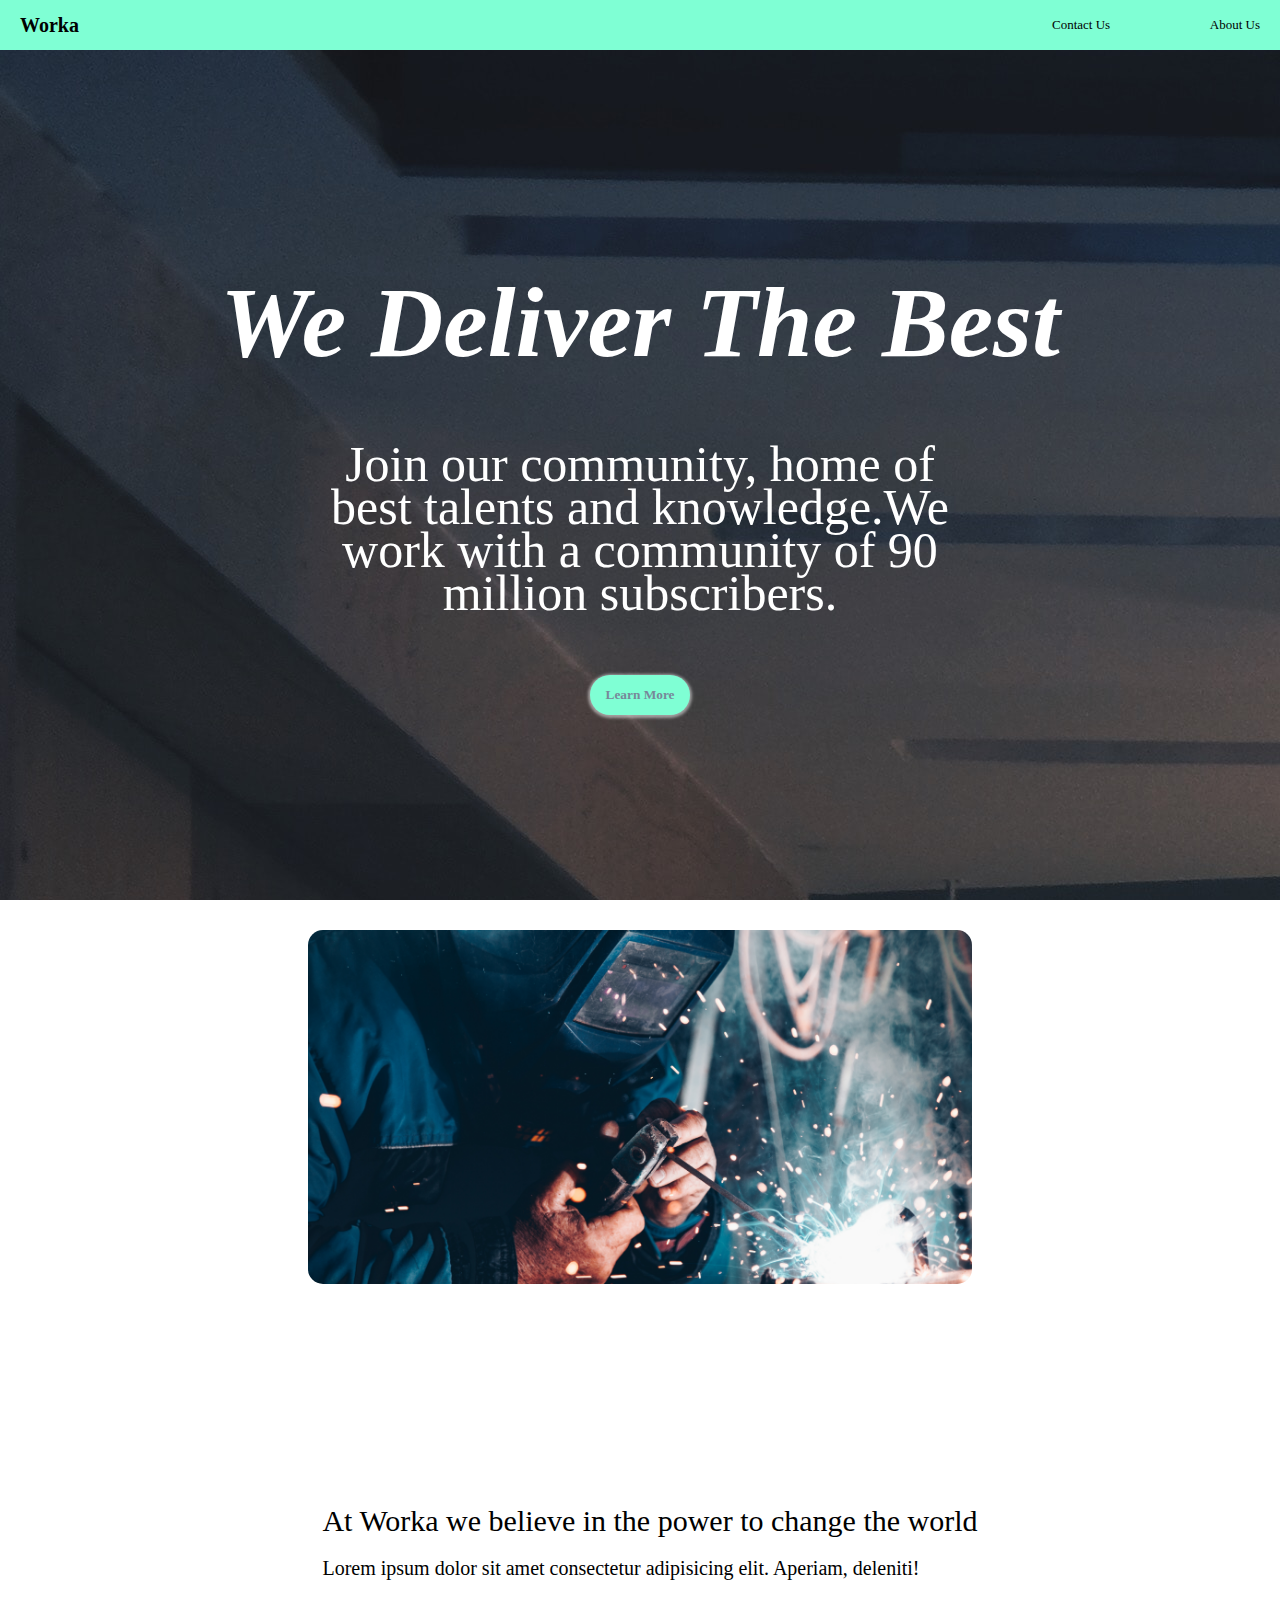
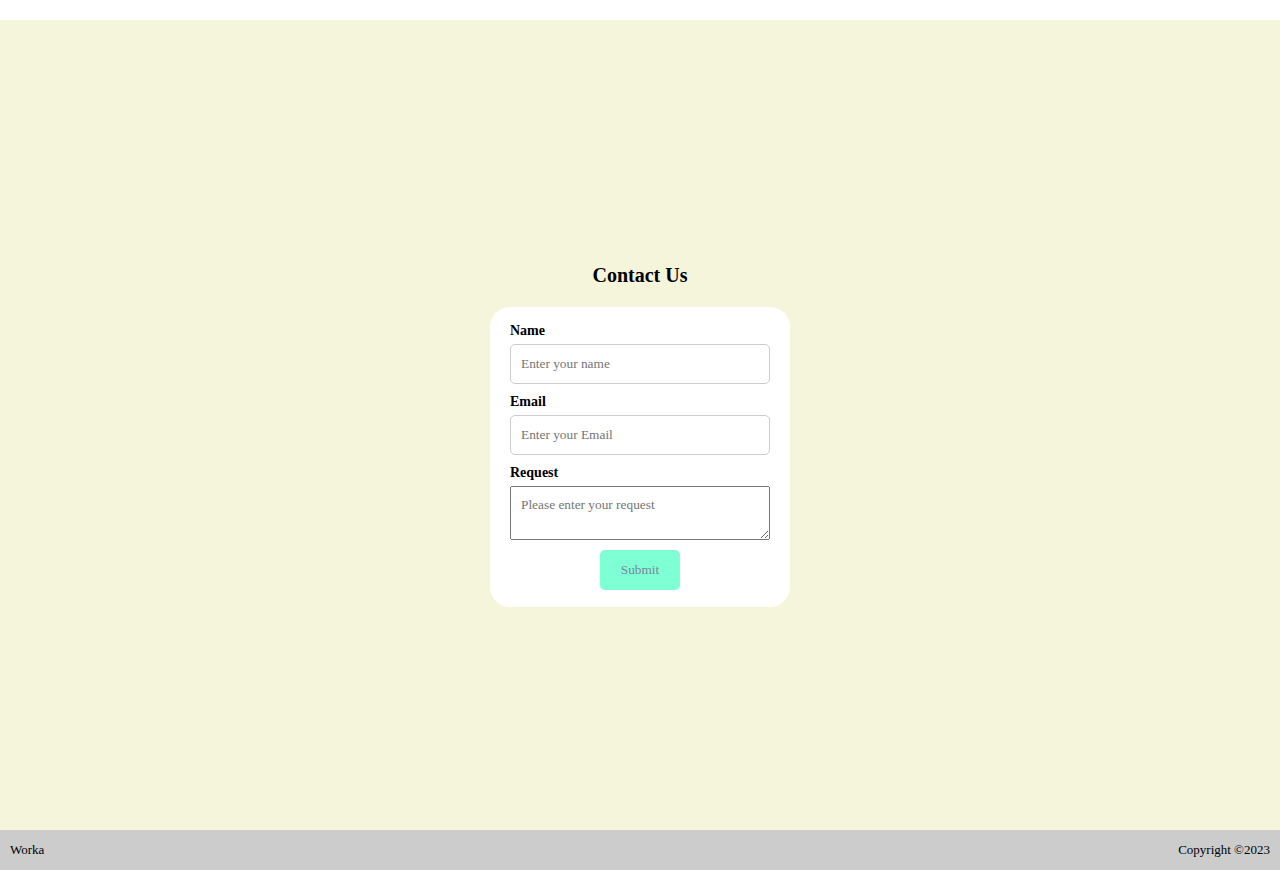
<file: index.html>
<!DOCTYPE html>
<html lang="en">
<head>
    <meta charset="UTF-8">
    <meta name="viewport" content="width=device-width, initial-scale=1.0">
    <title>Worka</title>
    <link rel="stylesheet" href="aboutbase.css">
    <link rel="stylesheet" href="style.css">
    <link rel="stylesheet" href="base.css">
    
    
</head>
<body>
    <main>
        <section class="wrapper">
        <nav class="home-nav">
            <div class="logo">
                <a href="index.html">Worka</a>
            </div>
                <ul>
                    <li class="nav-item"><a href="contactus.html">Contact Us</a></li>
                    <li  class="nav-item"><a href="aboutus.html">About Us</a></li>
                </ul>
        </nav>
        <div class="container">
            <h1>We Deliver The Best</h1>
             <p>Join our community, home of best talents and knowledge.We work with a community of 90 million subscribers.</p>
             <button class="learn-more">Learn More</button>

        </div>
    </section>

    <section class="about-section">
        <div class="about-content">
            <h1>At Worka we believe in the power to change the world</h1>
            <p>Lorem ipsum dolor sit amet consectetur adipisicing elit. Aperiam, deleniti!</p>
        </div>
        <div class="about-img">
            <div class="image-wrapper">
                <img src="worker-image.jpg" alt="Worker">
            </div>
        </div>

    </section>

    <section class="contact-wrapper">
        <h3 class="form-header">Contact Us</h3>
        <div class="form-wrapper">
            <form action="">
                <label for="name">Name</label>
                <input type="text" placeholder="Enter your name" name="name" id="name" required> 
                <label for="email">Email</label>
                <input type="email" placeholder="Enter your Email" id="email" required>
                <label for="request">Request</label>
                <textarea placeholder="Please enter your request" name="request"    id="request" required row="5"></textarea>
                 <button type="submit">Submit</button>

            </form>

        </div>
    </section>
    </main>
    <footer>
        <p>Worka</p>
        <p>Copyright &copy;2023</p>
    </footer>
</body>
</html>
</file>
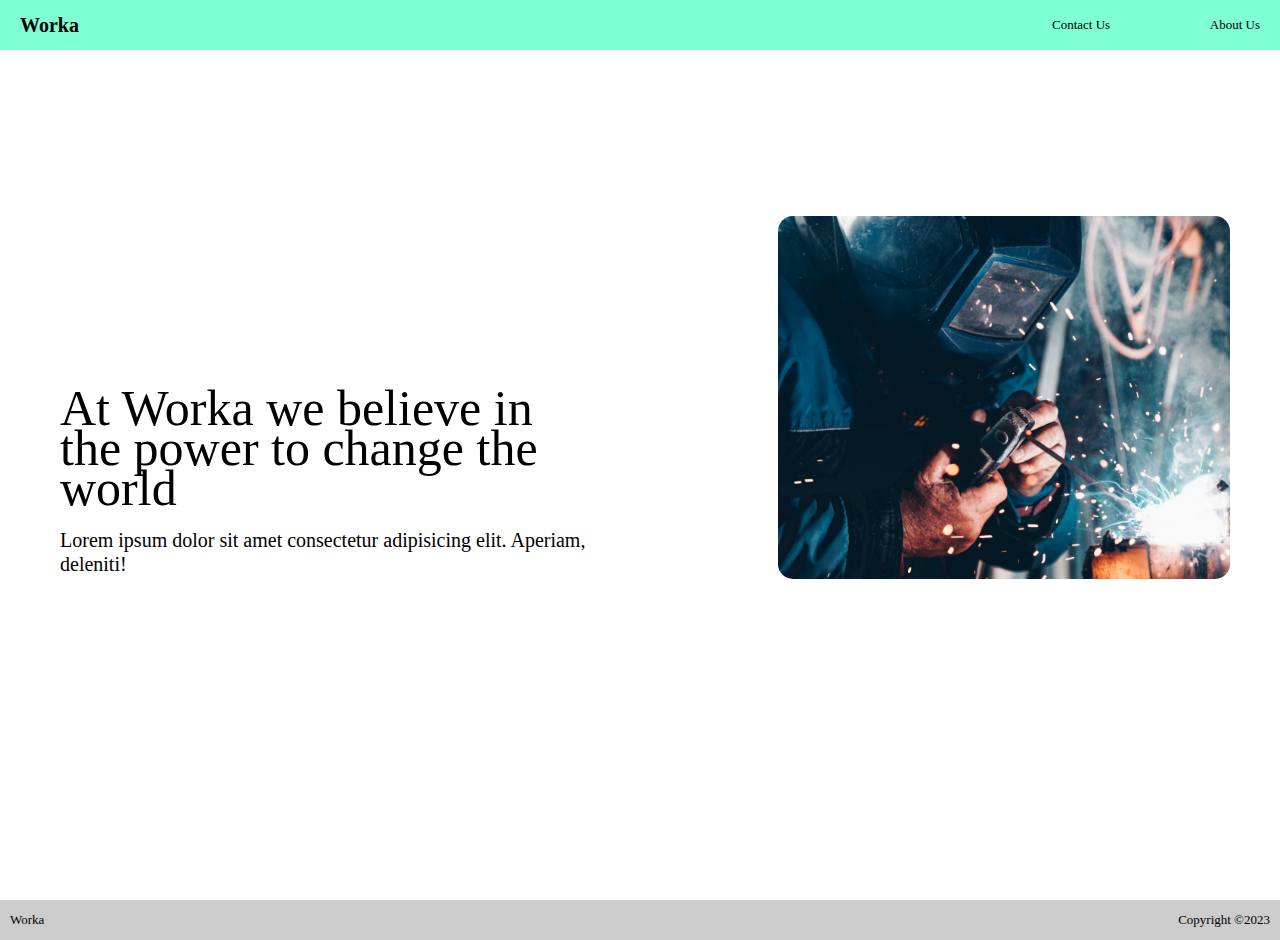
<file: aboutus.html>
<!DOCTYPE html>
<html lang="en">
<head>
    <meta charset="UTF-8">
    <meta name="viewport" content="width=device-width, initial-scale=1.0">
    <title>About Us</title>
    <link rel="stylesheet" href="aboutbase.css">
    <link rel="stylesheet" href="aboutus.css">
    <link rel="stylesheet" href="base.css">
</head>
<body>
        <nav class="home-nav">
            <div class="logo">
                <a href="index.html">Worka</a>
            </div>
                <ul>
                    <li class="nav-item"><a href="contactus.html">Contact Us</a></li>
                    <li  class="nav-item"><a href="aboutus.html">About Us</a></li>
                </ul>
        </nav>
        <main class="about-wrapper">
    <section class="about-section">
        <div class="about-content">
            <h1>At Worka we believe in the power to change the world</h1>
            <p>Lorem ipsum dolor sit amet consectetur adipisicing elit. Aperiam, deleniti!</p>
        </div>
        <div class="about-img">
            <div class="image-wrapper">
                <img src="worker-image.jpg" alt="Worker">
            </div>
        </div>

    </section>
</main>
<footer>
<p>Worka</p>
<p>Copyright &copy;2023</p>
</footer>
    
</body>
  
</html>
</file>
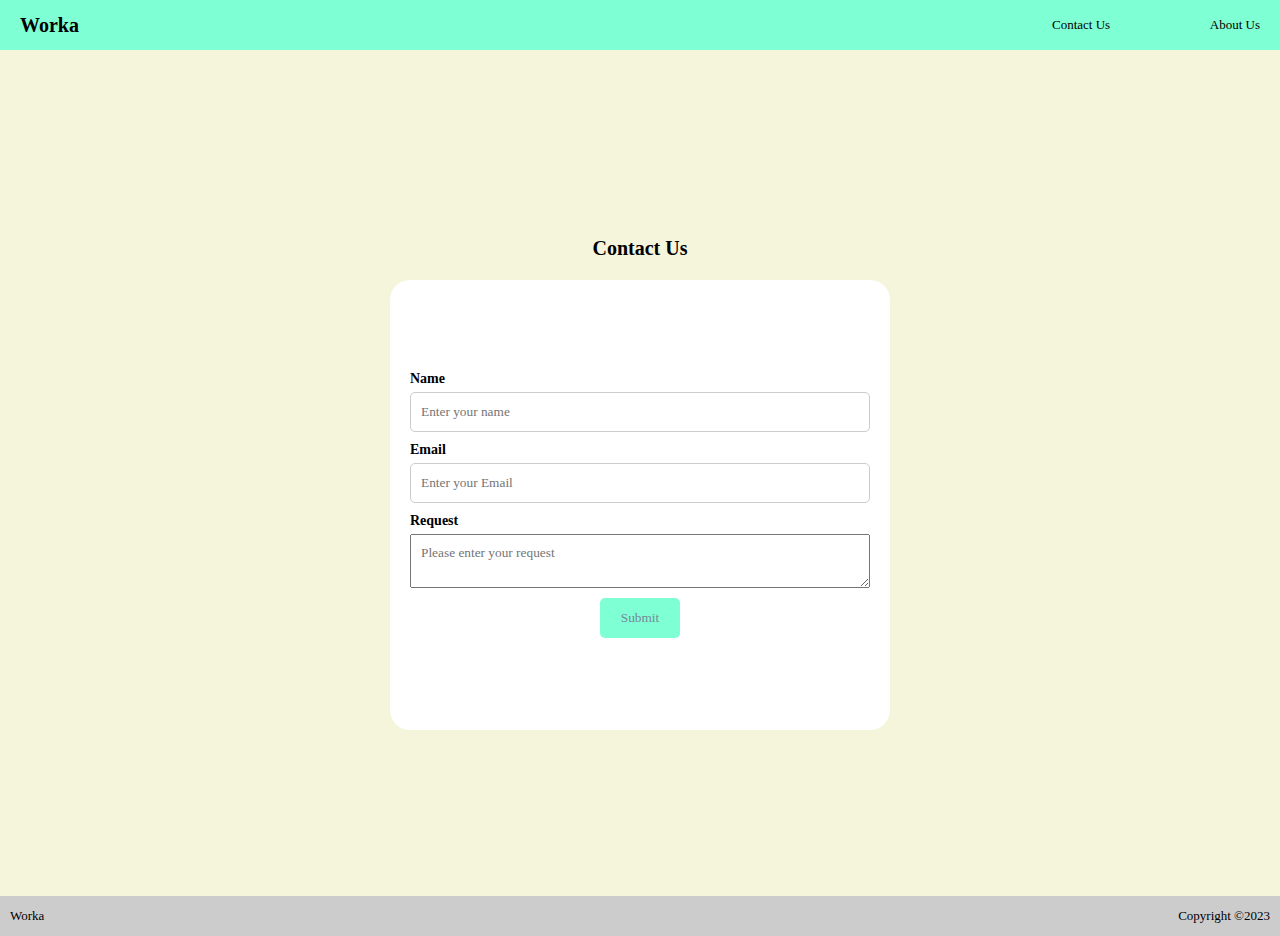
<file: contactus.html>
<!DOCTYPE html>
<html lang="en">
<head>
    <meta charset="UTF-8">
    <meta name="viewport" content="width=device-width, initial-scale=1.0">
    <title>Contact Us</title>
    <link rel="stylesheet" href="contactstyle.css">
    <link rel="stylesheet" href="base.css">
    
</head>
<body>
    <main class="contact-container">
        <nav class="home-nav">
            <div class="logo">
                <a href="index.html">Worka</a>
            </div>
                <ul>
                    <li class="nav-item"><a href="contactus.html">Contact Us</a></li>
                    <li  class="nav-item"><a href="aboutus.html">About Us</a></li>
                </ul>
        </nav>
    <section class="contact-wrapper">
        <h3 class="form-header">Contact Us</h3>
        <div class="form-wrapper">
            <form action="">
                <label for="name">Name</label>
                <input type="text" placeholder="Enter your name" name="name" id="name" required> 
                <label for="email">Email</label>
                <input type="email" placeholder="Enter your Email" id="email" required>
                <label for="request">Request</label>
                <textarea placeholder="Please enter your request" name="request"    id="request" required row="5"></textarea>
                 <button type="submit">Submit</button>

            </form>

        </div>
    </section>
</main>
<footer>
    <p>Worka</p>
    <p>Copyright &copy;2023</p>
</footer>
</body>
</html>
</file>
<file: aboutbase.css>
.about-content{
    margin-left: 2rem;
}
.about-content h1{
    font-weight: 300;
    font-size: 3rem;
    line-height: 30px;
    text-align: left;
    margin-bottom: .5rem;
}
.about-content p{
    font-size: 2rem;
    text-align: left;
    line-height: 24px;

}
.about-img{
    width: 60%;
    padding: 1rem;
    height: 55%;

}
.image-wrapper{
    width: 100%;
    height: 100%;
    border-radius: 1.5rem;
    overflow: hidden;
}
.image-wrapper img{
    width: 100%;
    height: 100%;
    object-fit: cover;
}
</file>
<file: style.css>
.wrapper{
    background-image:url(worker-image2.jpg);
    background-position: 0 0;
    background-repeat: no-repeat;
    height: 100vh;
}

.container{
    display: flex;
    flex-direction: column;
    justify-content: center;
    align-items: center;
    height:calc(100% - 5rem);
    padding: 1.5rem;
}
.container h1{
    font-weight: 900;
    font-style: italic;
    font-size: 5rem;
    line-height: 45px;
    color: white;
    text-align: center;
    margin-bottom: 5rem;
}
.container p{
    font-size: 2rem;
    color: white;
    text-align: center;
    line-height: 24px;
    width: 80%;

}
.learn-more{
    margin-top: 1rem;
    width: 10rem;
    height: 4rem;
    border-radius: 8rem;
    border: none;
    box-shadow: 0 1px 3px 2px rgba(255, 255, 255, 0.5);
    transition: all 203ms linear;
    font-weight: 700;
}
.learn-more:hover{
    box-shadow: 0 0 0 0 rgba(255, 255, 255, 0.5);
    cursor: pointer;
    background-color: rgba(0, 0, 0, 0.5);
    color: white;
}
.about-section{
    display: flex;
    flex-direction: column-reverse;
    justify-content: space-between;
    align-items: center;
    padding: 2rem;
    height: 80vh;
}
.about-content{
    margin-left: 2rem;
}
.about-content h1{
    font-weight: 300;
    font-size: 3rem;
    line-height: 30px;
    text-align: left;
    margin-bottom: .5rem;
}
.about-content p{
    font-size: 2rem;
    text-align: left;
    line-height: 24px;

}
.about-img{
    width: 60%;
    padding: 1rem;
    height: 55%;

}
.image-wrapper{
    width: 100%;
    height: 100%;
    border-radius: 1.5rem;
    overflow: hidden;
}
.image-wrapper img{
    width: 100%;
    height: 100%;
    object-fit: cover;
}
.contact-wrapper{
    display: flex;
    flex-direction: column;
    align-items: center;
    justify-content: center;
    height: 70vh;
    background-color: beige;
}
.form-header{
    font-size: 2rem;
}
.form-wrapper{
    background-color: white;
    padding: 1.5rem 2rem;
    border-radius: 2rem;
    height: 30rem;
    width: 30rem;
}
form{
    height: 100%;
    display: flex;
    flex-direction: column;
    justify-content: center;
    align-items: center;
}
label{
    align-self: flex-start;
    font-weight: 700;
    font-size: 1.4rem;
    margin-bottom: .5rem;
}
input{
    width: 100%;
    border-radius: .5rem;
    border: 1px solid #ccc;
    height: 4rem;
    margin-bottom: 1rem;
    padding-left: 1rem;
}
textarea{
    width: 100%;
    padding: 1rem;
}
button{
    margin-top: 1rem;
    width: 8rem;
    height: 4rem;
    border-radius: .5rem;
    border: none;
    background-color: aquamarine;
    color: lightslategray;
    cursor: pointer;
}
button:hover{
    opacity: 0.5;
    color: black;
}


@media screen and (min-width:1200px) {
    .container h1{
        font-size: 10rem;
        line-height: 40px;
    }
    .container p{
        width: 50%;
        font-size: 5rem;
        line-height: 43px;
    }
    .about-section{
        padding: 2rem 7rem;

    }
    .contact-wrapper{
        height: 90vh;

    }
    
}
</file>
<file: base.css>
*{
    font-family: nunito;
    box-sizing: border-box;
}
html{
    width: 100%;
    font-size: 62.5%;
}
html, body{
    padding: 0;
    margin: 0;
    min-height: 100vh;
    max-width: 100vw;
}
body{
    font-family: 'nunito', sans-serif;
    width: 100%;
} 
.home-nav{
    display: flex;
    justify-content: space-between;
    align-items: center;
    padding: 1rem 2rem;
    background-color: aquamarine;
    max-height: 5rem;
 }
 .home-nav ul{
     display: flex;
     height: 100%;
     justify-content: space-between;
     width: 60%;
 }
 .nav-item{
     list-style: none;
     font-size: 1.3rem;
     font-weight: 400;
 }
 .nav-item a{
     text-decoration: none;
     color: black;
 
 }
 .logo{
     font-size: 2rem;
     font-weight: 700;
 }
 .logo a{
     text-decoration: none;
     color: black;
 }
 .logo a:hover, .nav-item a:hover{
     color: white;
     text-decoration: underline;
     transition: underline 5s ease-in ; 
 }
 footer{
    display: flex;
    padding: 1rem;
    justify-content: space-between;
    align-items: center;
    background-color: rgba(0, 0, 0, 0.2);
    height: 4rem;

}

footer p{
    font-size: 1.3rem;
    color: black;
}


@media screen and (min-width:768px){
    .home-nav ul{
        width: 25%;
        
    }
}


@media screen and (min-width:1200px) {
    .home-nav ul{
        width: 20%;
    }
}
</file>
<file: aboutus.css>
.about-wrapper{
    display: flex;
    flex-direction: column;
    height: calc(100%-5rem-4rem);
    justify-content: space-between;
    align-items: center;
    padding: 2rem;
 }
 .about-section{
    display: flex;
    flex-direction: column-reverse;
    justify-content: space-between;
    align-items: center;
    padding: 2rem;
    height: 90vh;

}


@media screen and (min-width:768px){
    .about-section{
        flex-direction: row;
    }
    .about-content{
        width: 60%;
    }
    .about-content h1{
        line-height: 42px;
        width: 80%;

    }
    .about-img{
        width: 40%;
        padding: 1rem;
        height: 70%;
    }
    .image-wrapper{
        height: 70%;
    }
    
    
}
@media screen and (min-width: 1200px){
    
    .about-content h1{
        font-size: 5rem;
        line-height: 40px;
        width: 70%;
    }
    .about-content p{
        width: 80%;
    }
    /* footer p{
        font-size: 30rem;
    } */

}
</file>
<file: contactstyle.css>
.contact-container{
    height: calc(100vh-5rem);
}

.contact-wrapper{
    display: flex;
    flex-direction: column;
    align-items: center;
    justify-content: center;
    height: 92vh;
    background-color: beige;
}
.form-header{
    font-size: 2rem;
    
}
.form-wrapper{
    background-color: white;
    padding: 1.5rem 2rem;
    border-radius: 2rem;
    height: 30rem;
    width: 30rem;
}
form{
    height: 100%;
    display: flex;
    flex-direction: column;
    justify-content: center;
    align-items: center;
}
label{
    align-self: flex-start;
    font-weight: 700;
    font-size: 1.4rem;
    margin-bottom: .5rem;
}
input{
    width: 100%;
    border-radius: .5rem;
    border: 1px solid #ccc;
    height: 4rem;
    margin-bottom: 1rem;
    padding-left: 1rem;
}
textarea{
    width: 100%;
    padding: 1rem;
}
button{
    margin-top: 1rem;
    width: 8rem;
    height: 4rem;
    border-radius: .5rem;
    border: none;
    background-color: aquamarine;
    color: lightslategray;
    cursor: pointer;
}
button:hover{
    opacity: 0.5;
    color: black;
}

@media screen and (min-width:768px){
    .home-nav ul{
        width: 25%;
        
    }
    .form-wrapper{
        width: 45rem;
        height: 48rem;
        padding: 1.5rem 2rem;
    }

}
@media  screen and (min-width: 1200px) {
    .home-nav ul{
        width: 20%;

    }
    .form-wrapper{
        width: 50rem;
        height: 45rem;
    }

}
@media screen and (min-width: 1024px){
    .contact-wrapper{
        height: 94vh;
    }
}
</file>
